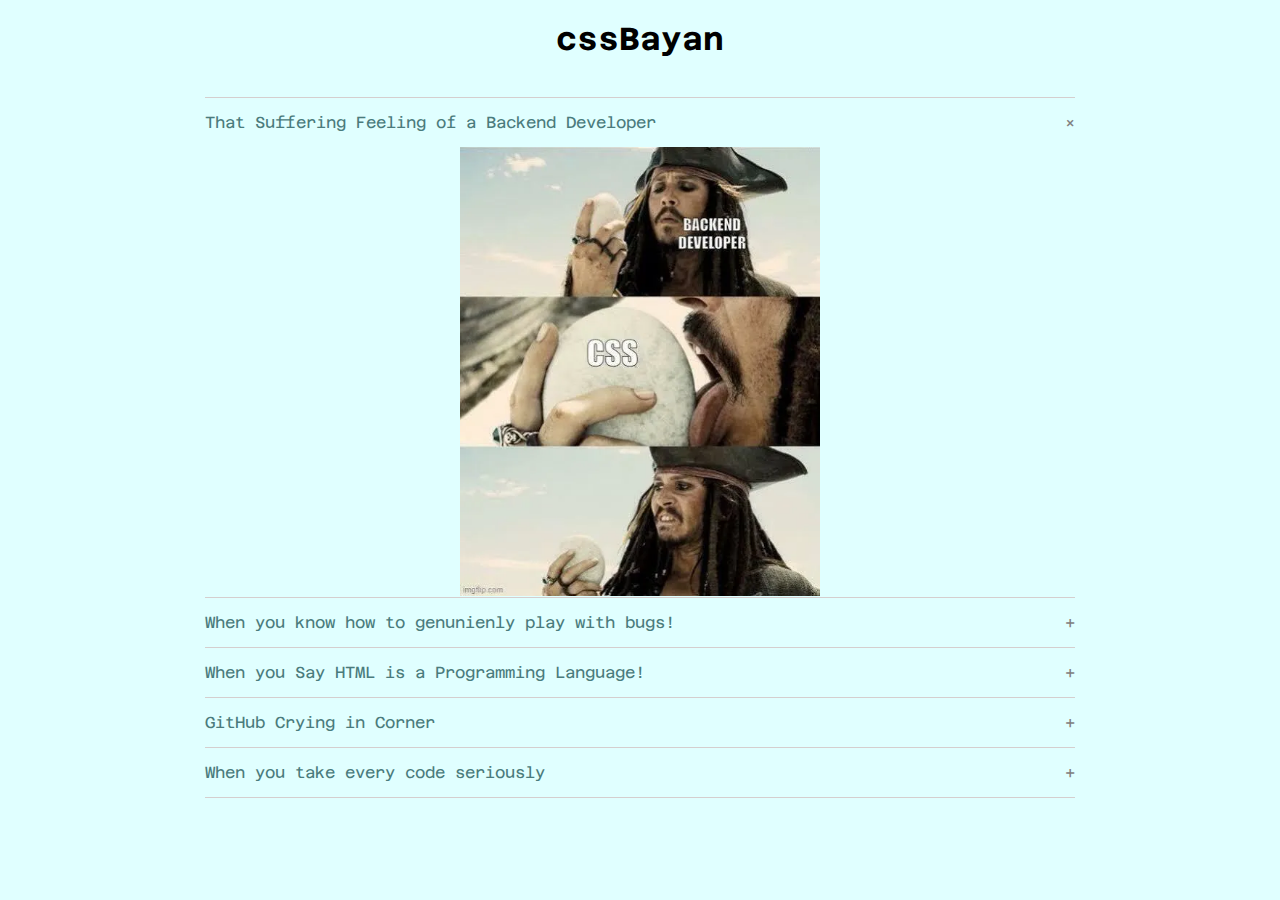
<file: cssBayan/index.html>
<!DOCTYPE html>
<html lang="en">
<head>
    <meta charset="UTF-8">
    <meta http-equiv="X-UA-Compatible" content="IE=edge">
    <meta name="viewport" content="width=device-width, initial-scale=1.0">
    <link rel="stylesheet" href="css/main.css">
    <title>cssBayan</title>
</head>
<body>
    <div class="wrapper">
        <div class="container">
            <div class="meme">
                <h1 class="meme__title">cssBayan</h1>
                <div class="meme__acco">
                    <ul class="meme__list">
                        <li class="meme__item">
                            <div class="meme__header">
                                <input type="checkbox" checked id="acco1" class="meme__checked">
                                <label for="acco1" class="meme__name">That Suffering Feeling of a Backend Developer <span class="meme__plus">+</span></label>
                                <div class="meme__content">
                                    <img src="img/suffering-feeling.webp" alt="" class="meme__img">
                                </div>
                            </div> 
                        </li>
                        <li class="meme__item">
                            <div class="meme__header">
                                <input type="checkbox" id="acco2" class="meme__checked">
                                <label for="acco2" class="meme__name">When you know how to genunienly play with bugs! <span class="meme__plus">+</span></label>
                                <div class="meme__content">
                                    <img src="img/feature.jpg" alt="" class="meme__img">
                                </div>
                            </div> 
                        </li>
                        <li class="meme__item">
                            <div class="meme__header">
                                <input type="checkbox" id="acco3" class="meme__checked">
                                <label for="acco3" class="meme__name">When you Say HTML is a Programming Language! <span class="meme__plus">+</span></label>
                                <div class="meme__content">
                                    <img src="img/html-lang.webp" alt="" class="meme__img">
                                </div>
                            </div>  
                        </li>
                        <li class="meme__item">
                            <div class="meme__header">
                                <input type="checkbox" id="acco4" class="meme__checked">
                                <label for="acco4" class="meme__name">GitHub Crying in Corner <span class="meme__plus">+</span></label>
                                <div class="meme__content">
                                    <img src="img/github.webp" alt="" class="meme__img">
                                </div>
                            </div> 
                        </li>
                        <li class="meme__item">
                            <div class="meme__header">
                                <input type="checkbox" id="acco5" class="meme__checked">
                                <label for="acco5" class="meme__name">When you take every code seriously <span class="meme__plus">+</span></label>
                                <div class="meme__content">
                                    <img src="img/your-code.webp" alt="" class="meme__img">
                                </div>
                            </div> 
                        </li>
                    </ul>
                </div>
            </div>
        </div>
    </div>
</body>
</html>
</file>
<file: cssBayan/css/main.css>
@import url('https://fonts.googleapis.com/css2?family=Azeret+Mono&display=swap');
body {
    font-family: 'Azeret Mono', monospace;
    margin: 0;
    padding: 0;
}
ul {
    list-style: none;
    margin: 0;
    padding: 0 15px;
}
h1, h2, h3, h4, h5, h6 {
    margin: 0;
}
.wrapper {
    background-color: #E0FFFF;
    min-height: 100vh;
    height: 100%;
}
.container {
    width: 900px;
    max-width: 100%;
    margin: 0 auto;
}
.meme {
    text-align: center;
}
li.meme__item {
    border-top: 1px #d5cece solid;
    cursor: pointer;
    transition: all 1s;
}
li.meme__item:last-child {
    border-bottom: 1px #d5cece solid;
}
.meme__checked:checked .meme__plus img{
    transform: rotate(45deg);
    transition: .5s;
}
.meme__header {
    display: flex;
    flex-direction: column;
    justify-content: space-between;
    align-items: center;
}
.meme__plus {
    color: gray;
    transition: .5s;
}
.meme__checked:checked + .meme__name .meme__plus {
    transform: rotate(45deg);
}
.meme__checked {
    display: none;
}
.meme__content {
    width: calc(100% - 40px);
    margin: 0 auto;
    height: 0;
    overflow: hidden;
    transition: all 1s;
}
.meme__checked:checked + label + .meme__content {
    height: 450px;
    transition: all 1s;
}
.meme__title {
    padding: 20px;
    margin-bottom: 20px;
}
.meme__name {
    display: flex;
    justify-content: space-between;
    padding: 15px 0;
    width: 100%;
    text-align: left;
    color: rgb(74, 123, 124);
    cursor: pointer;
    transition: .5s;
}
.meme__name:hover {
    color: #000;
    transition: .5s;
}
.meme__img {
    max-width: 360px;
}
@keyframes show {
    0% {
        height: 0;
    }
    100% {
        height: 100%;
    }
}
</file>
